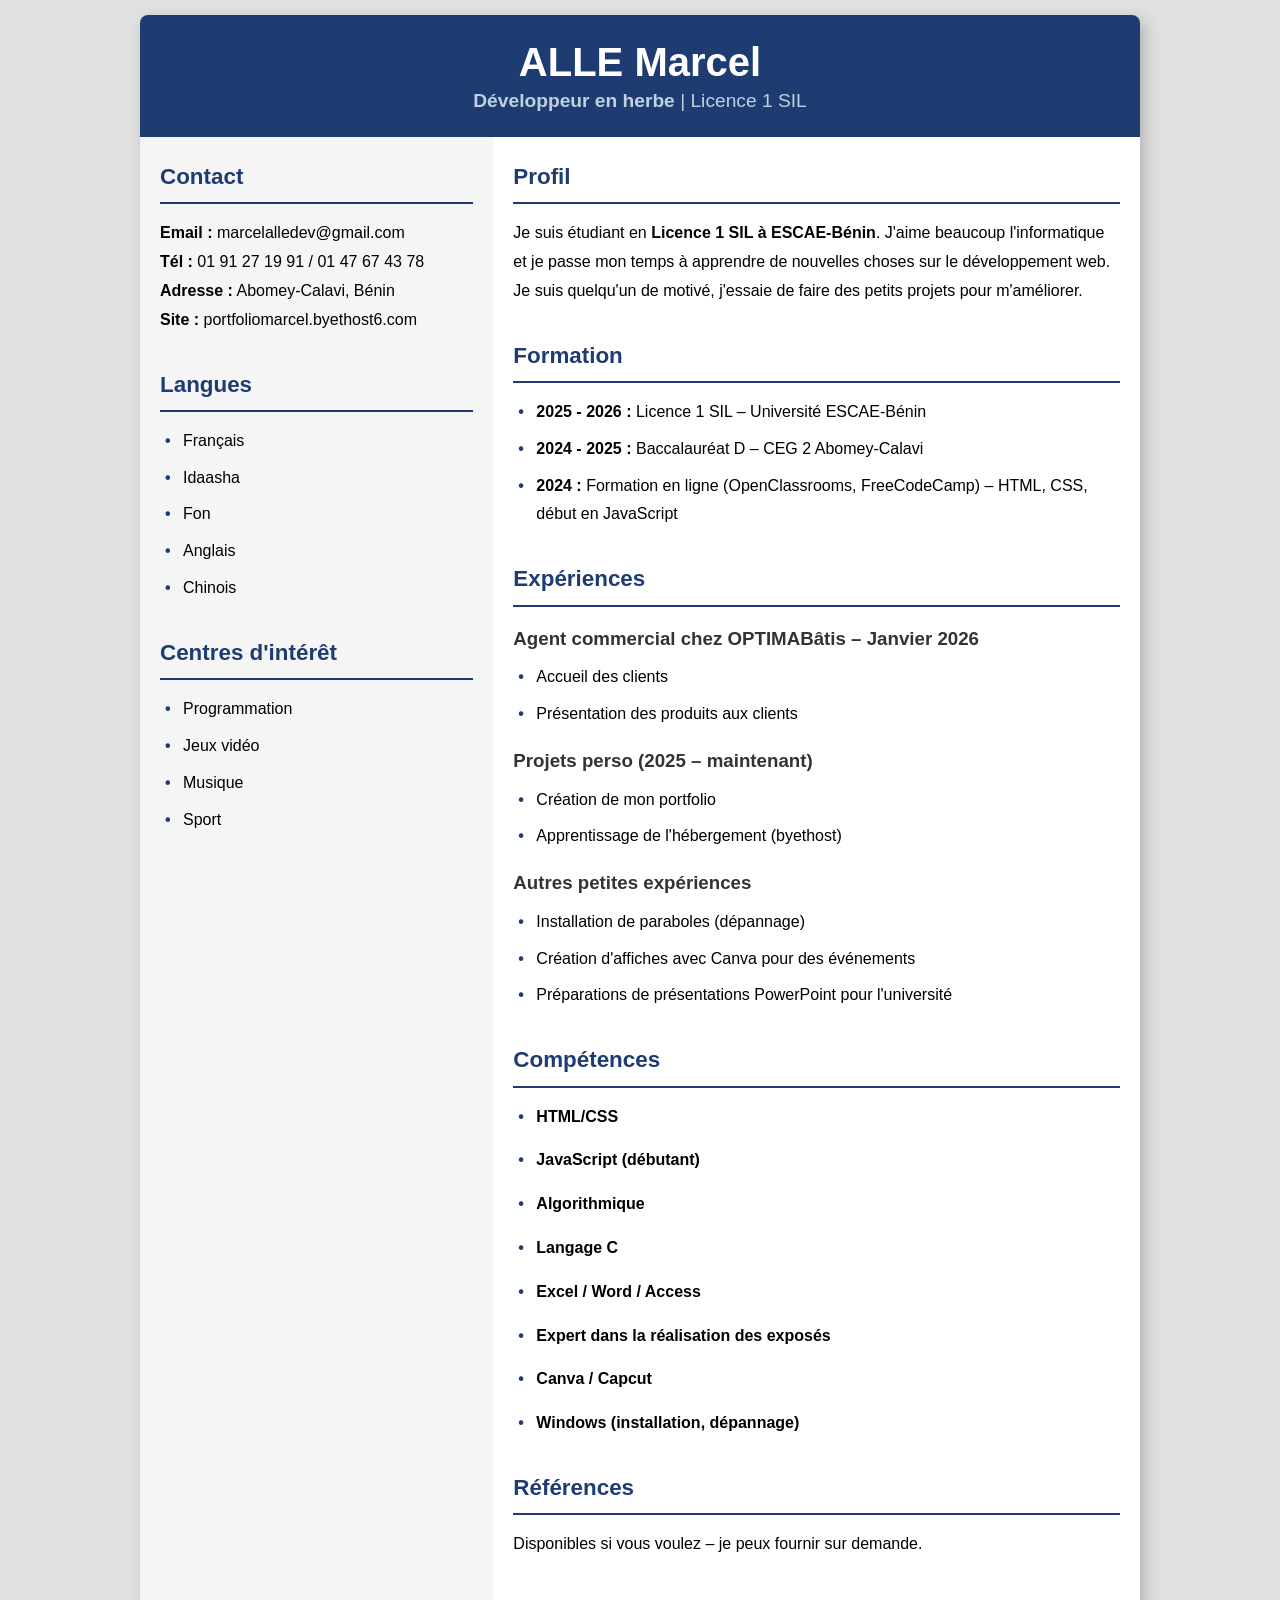
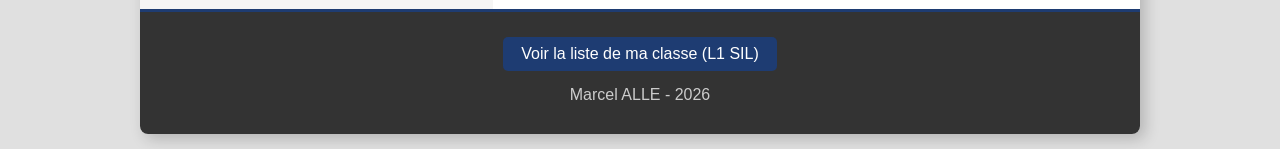
<file: index.html>
<!DOCTYPE html>
<html lang="fr">
<head>
    <meta charset="UTF-8">
    <meta name="viewport" content="width=device-width, initial-scale=1.0">
    <title>Mon CV - ALLE Marcel</title>
    <link rel="stylesheet" href="style.css">
</head>
<body>

<div class="page">

    <!-- en-tête -->
    <div class="entete">
        <h1>ALLE Marcel</h1>
        <p><strong>Développeur en herbe</strong> | Licence 1 SIL</p>
    </div>

    <div class="conteneur">

        <div class="gauche">

            <div class="block">
                <h2>Contact</h2>
                <p><strong>Email : </strong>marcelalledev@gmail.com</p>
                <p><strong>Tél :</strong> 01 91 27 19 91 / 01 47 67 43 78</p>
                <p><strong> Adresse :</strong> Abomey-Calavi, Bénin</p>
                <p><strong>Site :</strong> portfoliomarcel.byethost6.com</p>
            </div>

            <div class="block">
                <h2>Langues</h2>
                <ul>
                    <li>Français</li>
                    <li>Idaasha</li>
                    <li>Fon </li>
                    <li>Anglais </li>
                    <li>Chinois</li>
                </ul>
            </div>

            <div class="block">
                <h2>Centres d'intérêt</h2>
                <ul>
                    <li>Programmation</li>
                    <li>Jeux vidéo</li>
                    <li>Musique</li>
                    <li>Sport</li>
                </ul>
            </div>

        </div>

        <div class="droite">

            <div class="block">
                <h2>Profil</h2>
                <p>
                    Je suis étudiant en <strong>Licence 1 SIL à ESCAE-Bénin</strong>. 
                    J'aime beaucoup l'informatique et je passe mon temps à apprendre de nouvelles choses sur le développement web. 
                    Je suis quelqu'un de motivé, j'essaie de faire des petits projets pour m'améliorer.
                </p>
            </div>

            <div class="block">
                <h2>Formation</h2>
                <ul>
                    <li><strong>2025 - 2026 :</strong> Licence 1 SIL – Université ESCAE-Bénin</li>
                    <li><strong>2024 - 2025 :</strong> Baccalauréat D – CEG 2 Abomey-Calavi</li>
                    <li><strong>2024 :</strong> Formation en ligne (OpenClassrooms, FreeCodeCamp) – HTML, CSS, début en JavaScript</li>
                </ul>
            </div>

            <div class="block">
                <h2>Expériences</h2>

                <h3>Agent commercial chez OPTIMABâtis – Janvier 2026</h3>
                <ul>
                    <li>Accueil des clients</li>
                    <li>Présentation des produits aux clients</li>
                </ul>

                <h3>Projets perso (2025 – maintenant)</h3>
                <ul>
                    <li>Création de mon portfolio</li>
                    <li>Apprentissage de l'hébergement (byethost)</li>
                </ul>

                <h3>Autres petites expériences</h3>
                <ul>
                    <li>Installation de paraboles (dépannage)</li>
                    <li>Création d'affiches avec Canva pour des événements</li>
                    <li>Préparations de présentations PowerPoint pour l'université</li>
                </ul>

            </div>

            <div class="block">
                <h2>Compétences</h2>
                <ul class="competences"><strong>
                    <li>HTML/CSS </li>
                    <li>JavaScript (débutant) </li>
                    <li>Algorithmique  </li>
                    <li>Langage C  </li>
                    <li>Excel / Word / Access </li>
                    <li>Expert dans la réalisation des exposés</li>
                    <li>Canva / Capcut</li>
                    <li>Windows (installation, dépannage) </li></strong>
                </ul>
            </div>

            <div class="block">
                <h2>Références</h2>
                <p>Disponibles si vous voulez – je peux fournir sur demande.</p>
            </div>

        </div>

    </div>

    <!-- bas de page -->
    <div class="pied">
        <button class="btn">
            <a href="liste.html">Voir la liste de ma classe (L1 SIL)</a>
        </button>
        <p> Marcel ALLE - 2026</p>
    </div>

</div>

</body>
</html>
</file>
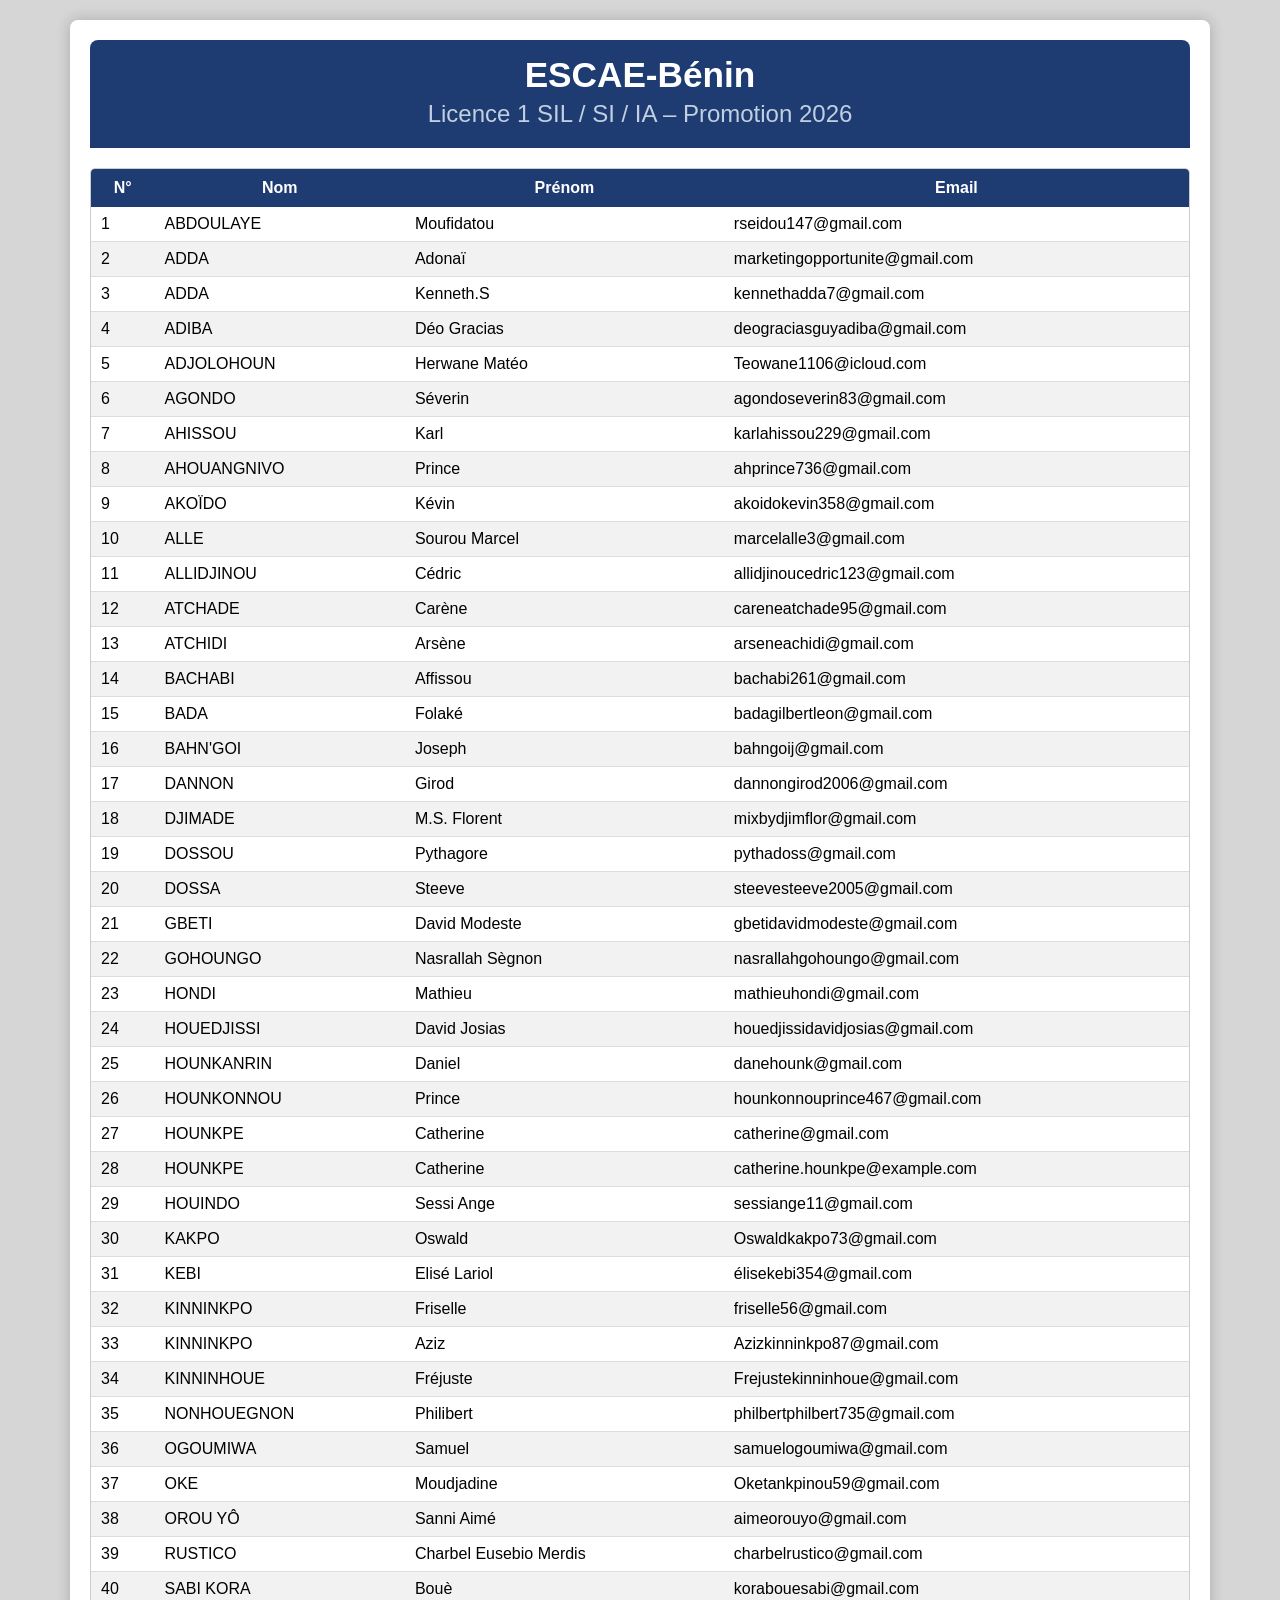
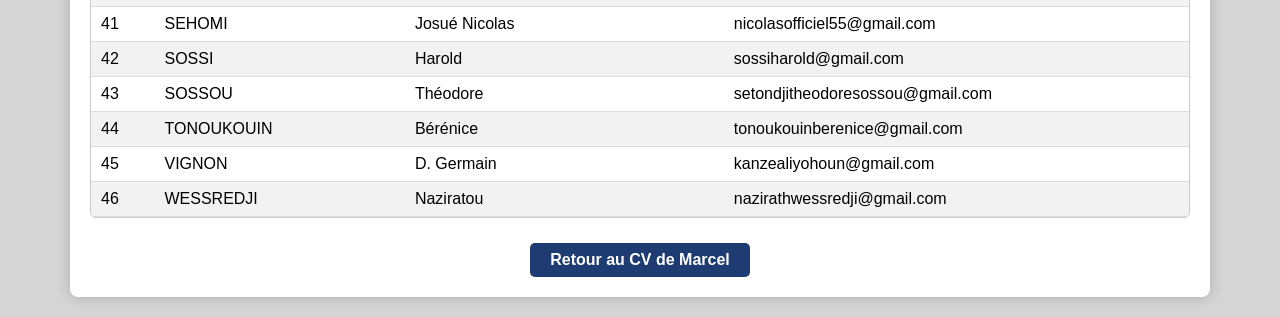
<file: liste.html>
<!DOCTYPE html>
<html lang="fr">
<head>
    <meta charset="UTF-8">
    <title>Liste de la Licence 1 SIL / SI / IA - 2026</title>
    <link rel="stylesheet" href="liste.css">
</head>
<body>

<div class="cadre">

    <div class="titre">
        <h1>ESCAE-Bénin</h1>
        <h2>Licence 1 SIL / SI / IA – Promotion 2026</h2>
    </div>

    <div class="table-wrapper">
        <table id="tableEtudiants">
            <thead>
                <tr>
                    <th>N°</th>
                    <th>Nom</th>
                    <th>Prénom</th>
                    <th>Email</th>
                </tr>
            </thead>
<tbody>
<tr><td>1</td><td>ABDOULAYE</td><td>Moufidatou</td><td>rseidou147@gmail.com</td></tr>
<tr><td>2</td><td>ADDA</td><td>Adonaï</td><td>marketingopportunite@gmail.com</td></tr>
<tr><td>3</td><td>ADDA</td><td>Kenneth.S</td><td>kennethadda7@gmail.com</td></tr>
<tr><td>4</td><td>ADIBA</td><td>Déo Gracias</td><td>deograciasguyadiba@gmail.com</td></tr>
<tr><td>5</td><td>ADJOLOHOUN</td><td>Herwane Matéo</td><td>Teowane1106@icloud.com</td></tr>
<tr><td>6</td><td>AGONDO</td><td>Séverin</td><td>agondoseverin83@gmail.com</td></tr>
<tr><td>7</td><td>AHISSOU</td><td>Karl</td><td>karlahissou229@gmail.com</td></tr>
<tr><td>8</td><td>AHOUANGNIVO</td><td>Prince</td><td>ahprince736@gmail.com</td></tr>
<tr><td>9</td><td>AKOÏDO</td><td>Kévin</td><td>akoidokevin358@gmail.com</td></tr>
<tr><td>10</td><td>ALLE</td><td>Sourou Marcel</td><td>marcelalle3@gmail.com</td></tr>
<tr><td>11</td><td>ALLIDJINOU</td><td>Cédric</td><td>allidjinoucedric123@gmail.com</td></tr>
<tr><td>12</td><td>ATCHADE</td><td>Carène</td><td>careneatchade95@gmail.com</td></tr>
<tr><td>13</td><td>ATCHIDI</td><td>Arsène</td><td>arseneachidi@gmail.com</td></tr>
<tr><td>14</td><td>BACHABI</td><td>Affissou</td><td>bachabi261@gmail.com</td></tr>
<tr><td>15</td><td>BADA</td><td>Folaké</td><td>badagilbertleon@gmail.com</td></tr>
<tr><td>16</td><td>BAHN'GOI</td><td>Joseph</td><td>bahngoij@gmail.com</td></tr>
<tr><td>17</td><td>DANNON</td><td>Girod</td><td>dannongirod2006@gmail.com</td></tr>
<tr><td>18</td><td>DJIMADE</td><td>M.S. Florent</td><td>mixbydjimflor@gmail.com</td></tr>
<tr><td>19</td><td>DOSSOU</td><td>Pythagore</td><td>pythadoss@gmail.com</td></tr>
<tr><td>20</td><td>DOSSA</td><td>Steeve</td><td>steevesteeve2005@gmail.com</td></tr>
<tr><td>21</td><td>GBETI</td><td>David Modeste</td><td>gbetidavidmodeste@gmail.com</td></tr>
<tr><td>22</td><td>GOHOUNGO</td><td>Nasrallah Sègnon</td><td>nasrallahgohoungo@gmail.com</td></tr>
<tr><td>23</td><td>HONDI</td><td>Mathieu</td><td>mathieuhondi@gmail.com</td></tr>
<tr><td>24</td><td>HOUEDJISSI</td><td>David Josias</td><td>houedjissidavidjosias@gmail.com</td></tr>
<tr><td>25</td><td>HOUNKANRIN</td><td>Daniel</td><td>danehounk@gmail.com</td></tr>
<tr><td>26</td><td>HOUNKONNOU</td><td>Prince</td><td>hounkonnouprince467@gmail.com</td></tr>
<tr><td>27</td><td>HOUNKPE</td><td>Catherine</td><td>catherine@gmail.com</td></tr>
<tr><td>28</td><td>HOUNKPE</td><td>Catherine</td><td>catherine.hounkpe@example.com</td></tr>
<tr><td>29</td><td>HOUINDO</td><td>Sessi Ange</td><td>sessiange11@gmail.com</td></tr>
<tr><td>30</td><td>KAKPO</td><td>Oswald</td><td>Oswaldkakpo73@gmail.com</td></tr>
<tr><td>31</td><td>KEBI</td><td>Elisé Lariol</td><td>élisekebi354@gmail.com</td></tr>
<tr><td>32</td><td>KINNINKPO</td><td>Friselle</td><td>friselle56@gmail.com</td></tr>
<tr><td>33</td><td>KINNINKPO</td><td>Aziz</td><td>Azizkinninkpo87@gmail.com</td></tr>
<tr><td>34</td><td>KINNINHOUE</td><td>Fréjuste</td><td>Frejustekinninhoue@gmail.com</td></tr>
<tr><td>35</td><td>NONHOUEGNON</td><td>Philibert</td><td>philbertphilbert735@gmail.com</td></tr>
<tr><td>36</td><td>OGOUMIWA</td><td>Samuel</td><td>samuelogoumiwa@gmail.com</td></tr>
<tr><td>37</td><td>OKE</td><td>Moudjadine</td><td>Oketankpinou59@gmail.com</td></tr>
<tr><td>38</td><td>OROU YÔ</td><td>Sanni Aimé</td><td>aimeorouyo@gmail.com</td></tr>
<tr><td>39</td><td>RUSTICO</td><td>Charbel Eusebio Merdis</td><td>charbelrustico@gmail.com</td></tr>
<tr><td>40</td><td>SABI KORA</td><td>Bouè</td><td>korabouesabi@gmail.com</td></tr>
<tr><td>41</td><td>SEHOMI</td><td>Josué Nicolas</td><td>nicolasofficiel55@gmail.com</td></tr>
<tr><td>42</td><td>SOSSI</td><td>Harold</td><td>sossiharold@gmail.com</td></tr>
<tr><td>43</td><td>SOSSOU</td><td>Théodore</td><td>setondjitheodoresossou@gmail.com</td></tr>
<tr><td>44</td><td>TONOUKOUIN</td><td>Bérénice</td><td>tonoukouinberenice@gmail.com</td></tr>
<tr><td>45</td><td>VIGNON</td><td>D. Germain</td><td>kanzealiyohoun@gmail.com</td></tr>
<tr><td>46</td><td>WESSREDJI</td><td>Naziratou</td><td>nazirathwessredji@gmail.com</td></tr>
</tbody>
        </table>
    </div>

    <div class="retour">
        <a href="index.html" class="bouton">Retour au CV de Marcel</a>
    </div>

</div>

</body>
</html>
</file>
<file: style.css>
* {
    margin: 0;
    padding: 0;
    box-sizing: border-box;
}

body {
    background-color: #e0e0e0;
    font-family: Arial, Helvetica, sans-serif;
    padding: 15px;
}

.page {
    max-width: 1000px;
    margin: 0 auto;
    background-color: white;
    border-radius: 8px;
    box-shadow: 5px 5px 15px rgba(0,0,0,0.2);
    overflow: hidden;
}

/* en-tête */
.entete {
    background-color: #1e3c72;
    color: white;
    text-align: center;
    padding: 25px 10px;
}

.entete h1 {
    font-size: 2.5em;
    margin-bottom: 5px;
}

.entete p {
    font-size: 1.2em;
    color: #c0d0e0;
}

.conteneur {
    display: flex;
    flex-wrap: wrap;
}

.gauche {
    flex: 1 1 280px;
    background-color: #f5f5f5;
    padding: 20px;
}

.droite {
    flex: 2 1 500px;
    padding: 20px;
}

.block {
    margin-bottom: 30px;
    line-height: 1.8;
}

h2 {
    border-bottom: 2px solid #1e3c72;
    padding-bottom: 5px;
    margin-bottom: 15px;
    color: #1e3c72;
    font-size: 1.4em;
}

h3 {
    margin: 15px 0 8px 0;
    color: #333;
}

/* listes */
ul {
    list-style-type: none;
    padding-left: 5px;
}

li {
    margin-bottom: 8px;
    padding-left: 18px;
    position: relative;
}

li::before {
    content: "•";
    color: #1e3c72;
    font-weight: bold;
    position: absolute;
    left: 0;
}

.competences li {
    display: flex;
    align-items: center;
    flex-wrap: wrap;
    margin-bottom: 15px;
}

.barre {
    display: inline-block;
    height: 8px;
    background-color: #1e3c72;
    border-radius: 4px;
    margin-left: 10px;
    width: 0;
}

/* pied de page */
.pied {
    background-color: #333;
    color: #ccc;
    text-align: center;
    padding: 20px;
    border-top: 3px solid #1e3c72;
}

.pied p {
    margin: 10px 0;
}

/* boutons */
.btn {
    display: inline-block;
    background-color: #1e3c72;
    color: white;
    padding: 8px 18px;
    border-radius: 5px;
    text-decoration: none;
    border: none;
    cursor: pointer;
    font-size: 1em;
    margin: 5px;
    transition: background-color 0.2s;
}

.btn:hover {
    background-color: #2a4b8a;
}

.btn a {
    color: white;
    text-decoration: none;
    display: inline-block;
    width: 100%;
    height: 100%;
}
</file>
<file: liste.css>
body {
    background-color: #d6d6d6;
    font-family: 'Segoe UI', Tahoma, Arial, sans-serif;
    margin: 0;
    padding: 20px;
}

.cadre {
    max-width: 1100px;
    margin: 0 auto;
    background-color: white;
    border-radius: 8px;
    box-shadow: 0 0 15px rgba(0,0,0,0.2);
    padding: 20px;
}

.titre {
    text-align: center;
    background-color: #1e3c72;
    color: white;
    padding: 15px;
    border-radius: 8px 8px 0 0;
    margin-bottom: 20px;
}

.titre h1 {
    margin: 0;
    font-size: 2.2em;
}

.titre h2 {
    margin: 5px 0;
    font-weight: normal;
    color: #c0d0e0;
}

.table-wrapper {
    overflow-x: auto;
    border: 1px solid #ccc;
    border-radius: 5px;
}

table {
    width: 100%;
    border-collapse: collapse;
    min-width: 600px;
}

th {
    background-color: #1e3c72;
    color: white;
    padding: 10px;
    font-weight: 600;
}

td {
    padding: 8px 10px;
    border-bottom: 1px solid #ddd;
}

tr:nth-child(even) {
    background-color: #f2f2f2;
}

tr:hover {
    background-color: #e0e0e0;
}

.retour {
    text-align: center;
    margin-top: 25px;
}

.bouton {
    display: inline-block;
    background-color: #1e3c72;
    color: white;
    padding: 8px 20px;
    text-decoration: none;
    border-radius: 5px;
    font-weight: bold;
}

.bouton:hover {
    background-color: #2a4b8a;
}
</file>
